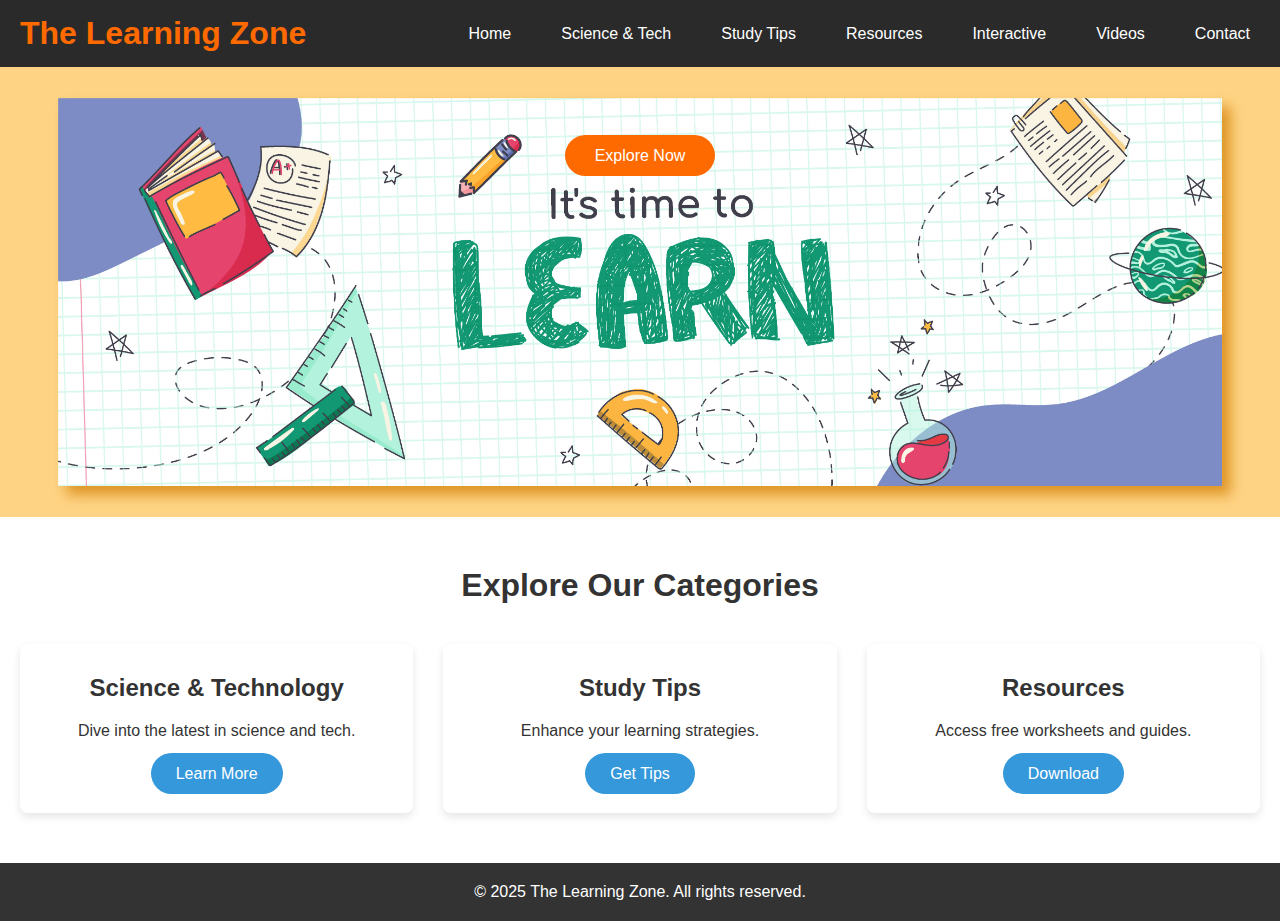
<file: index.html>
<!DOCTYPE html>
<html lang="en">
<head>
    <meta charset="UTF-8">
    <meta name="viewport" content="width=device-width, initial-scale=1.0">
    <title>The Learning Zone - Home</title>
    <link rel="stylesheet" href="CSS/Navbar.css">
    <link rel="stylesheet" href="CSS/Home.css">
</head>
<body>
    <header class="navbar">
        <div class="container">
            <h1 class="logo">The Learning Zone</h1>
            <nav>
                <ul class="nav-links">
                    <li><a href="index.html">Home</a></li>
                    <li><a href="science-tech.html">Science & Tech</a></li>
                    <li><a href="study-tips.html">Study Tips</a></li>
                    <li><a href="resources.html">Resources</a></li>
                    <li><a href="interactive.html">Interactive</a></li>
                    <li><a href="videos.html">Videos</a></li>
                    <li><a href="contact.html">Contact</a></li>
                </ul>
            </nav>
        </div>
    </header>

    <section class="hero" style="background: url('Images/learn.jpg') no-repeat center center/cover; color: #fff; text-align: center; padding: 80px 20px; height: 50vh;">
        <a href="science-tech.html" class="button">Explore Now</a>
    </section>

    <section class="categories">
        <div class="container">
            <h2>Explore Our Categories</h2>
            <div class="category-grid">
                <div class="category-card">
                    <h3>Science & Technology</h3>
                    <p>Dive into the latest in science and tech.</p>
                    <a href="science-tech.html" class="button">Learn More</a>
                </div>
                <div class="category-card">
                    <h3>Study Tips</h3>
                    <p>Enhance your learning strategies.</p>
                    <a href="study-tips.html" class="button">Get Tips</a>
                </div>
                <div class="category-card">
                    <h3>Resources</h3>
                    <p>Access free worksheets and guides.</p>
                    <a href="resources.html" class="button">Download</a>
                </div>
            </div>
        </div>
    </section>

    <footer>
        <div class="container">
            <p>&copy; 2025 The Learning Zone. All rights reserved.</p>
        </div>
    </footer>
</body>
</html>
</file>
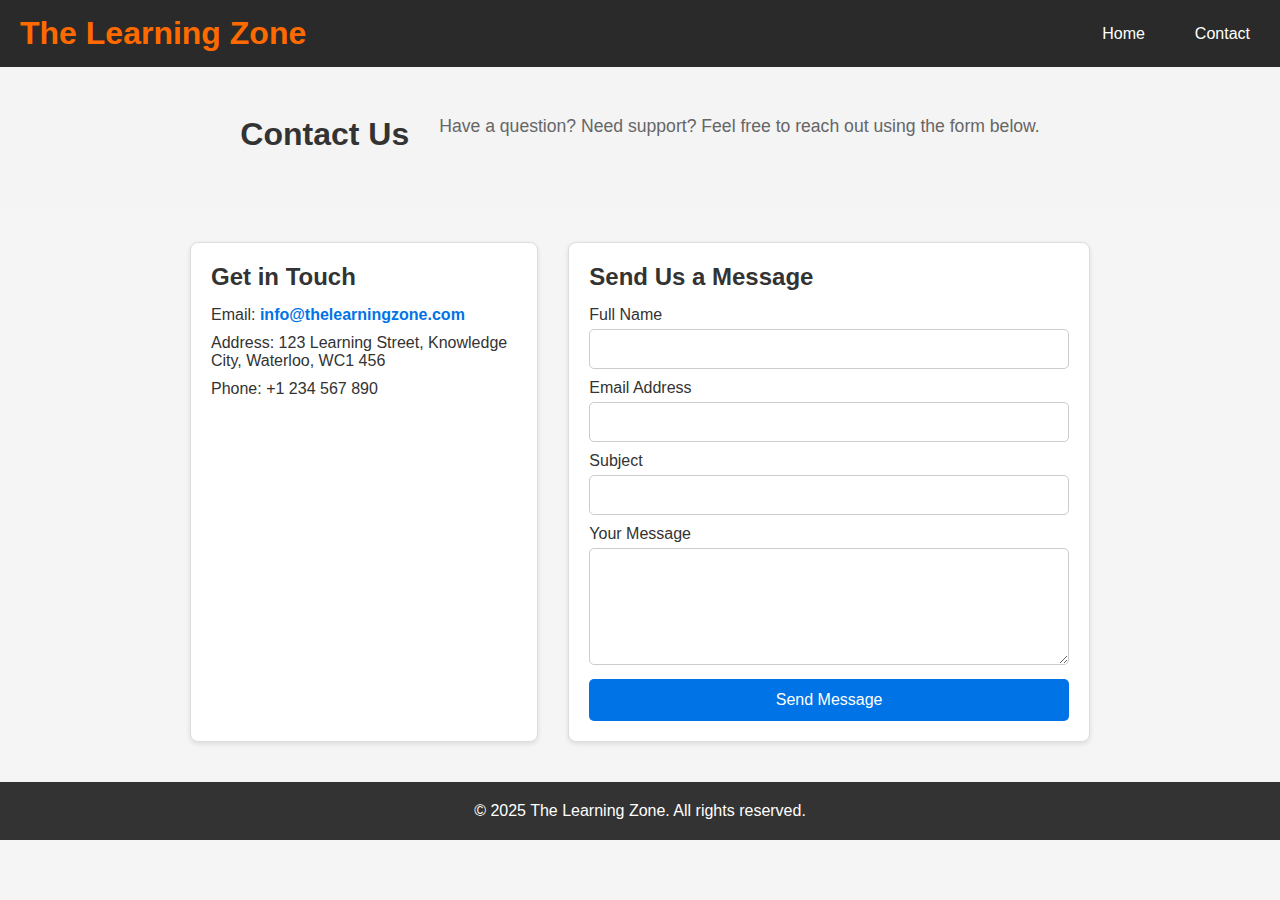
<file: contact.html>
<!DOCTYPE html>
<html lang="en">
<head>
    <meta charset="UTF-8">
    <meta name="viewport" content="width=device-width, initial-scale=1.0">
    <title>Contact Us - The Learning Zone</title>
    <link rel="stylesheet" href="CSS/Navbar.css">
    <link rel="stylesheet" href="CSS/contact.css">
</head>
<body>
    <header class="navbar">
        <div class="container">
            <h1 class="logo">The Learning Zone</h1>
            <nav>
                <ul class="nav-links">
                    <li><a href="index.html">Home</a></li>
                    <li><a href="contact.html">Contact</a></li>
                </ul>
            </nav>
        </div>
    </header>

    <div class="contact-page">  <!-- Added a parent class -->
        <section class="contact-hero">
            <div class="container">
                <h2>Contact Us</h2>
                <p>Have a question? Need support? Feel free to reach out using the form below.</p>
            </div>
        </section>

        <section class="contact-form-section">
            <div class="container">
                <div class="contact-info">
                    <h3>Get in Touch</h3>
                    <p>Email: <a href="mailto:info@thelearningzone.com">info@thelearningzone.com</a></p>
                    <p>Address: 123 Learning Street, Knowledge City, Waterloo, WC1 456</p>
                    <p>Phone: +1 234 567 890</p>
                </div>
                <div class="contact-form">
                    <h3>Send Us a Message</h3>
                    <form action="#" method="POST">
                        <label for="name">Full Name</label>
                        <input type="text" id="name" name="name" required>

                        <label for="email">Email Address</label>
                        <input type="email" id="email" name="email" required>

                        <label for="subject">Subject</label>
                        <input type="text" id="subject" name="subject" required>

                        <label for="message">Your Message</label>
                        <textarea id="message" name="message" rows="5" required></textarea>

                        <button type="submit">Send Message</button>
                    </form>
                </div>
            </div>
        </section>
    </div>
    <footer>
        <div class="container">
            <p>&copy; 2025 The Learning Zone. All rights reserved.</p>
        </div>
    </footer>
</body>
</html>
</file>
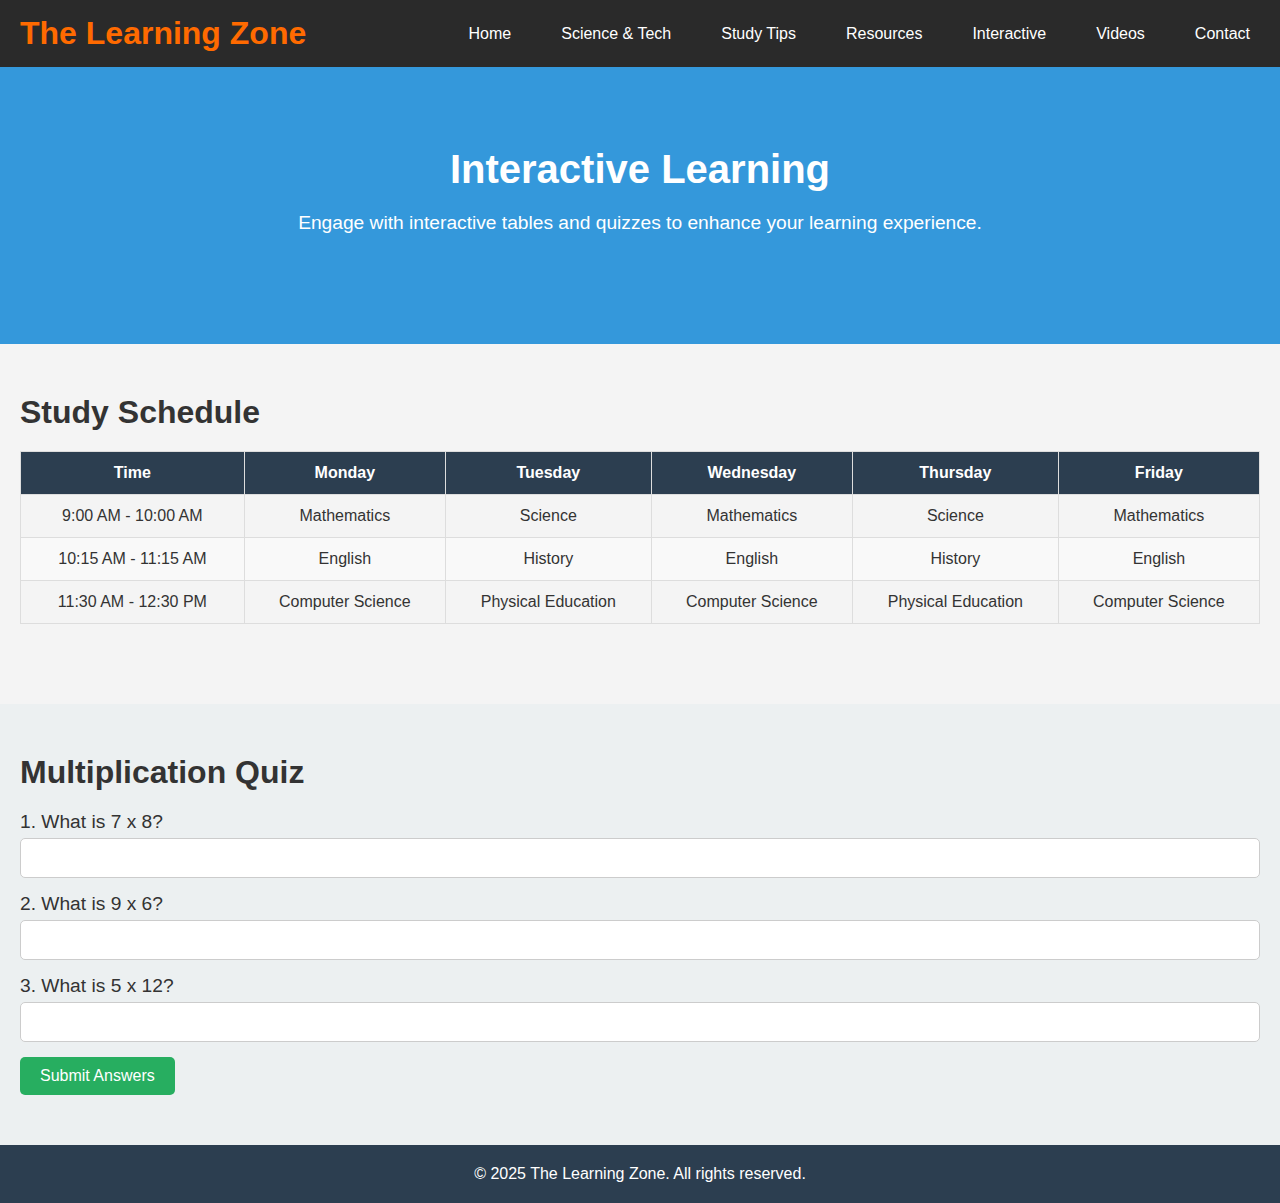
<file: interactive.html>
<!DOCTYPE html>
<html lang="en">
<head>
    <meta charset="UTF-8">
    <meta name="viewport" content="width=device-width, initial-scale=1.0">
    <title>Interactive Learning - The Learning Zone</title>
    <link rel="stylesheet" href="CSS/Navbar.css">
    <link rel="stylesheet" href="CSS/interactive.css">
</head>
<body>
    <header class="navbar">
        <div class="container">
            <h1 class="logo">The Learning Zone</h1>
            <nav>
                <ul class="nav-links">
                    <li><a href="index.html">Home</a></li>
                    <li><a href="science-tech.html">Science & Tech</a></li>
                    <li><a href="study-tips.html">Study Tips</a></li>
                    <li><a href="resources.html">Resources</a></li>
                    <li><a href="interactive.html">Interactive</a></li>
                    <li><a href="videos.html">Videos</a></li>
                    <li><a href="contact.html">Contact</a></li>
                </ul>
            </nav>
        </div>
    </header>

    <section class="hero">
        <div class="container">
            <h2>Interactive Learning</h2>
            <p>Engage with interactive tables and quizzes to enhance your learning experience.</p>
        </div>
    </section>

    <section class="study-schedule">
        <div class="container">
            <h3>Study Schedule</h3>
            <table>
                <thead>
                    <tr>
                        <th>Time</th>
                        <th>Monday</th>
                        <th>Tuesday</th>
                        <th>Wednesday</th>
                        <th>Thursday</th>
                        <th>Friday</th>
                    </tr>
                </thead>
                <tbody>
                    <tr>
                        <td>9:00 AM - 10:00 AM</td>
                        <td>Mathematics</td>
                        <td>Science</td>
                        <td>Mathematics</td>
                        <td>Science</td>
                        <td>Mathematics</td>
                    </tr>
                    <tr>
                        <td>10:15 AM - 11:15 AM</td>
                        <td>English</td>
                        <td>History</td>
                        <td>English</td>
                        <td>History</td>
                        <td>English</td>
                    </tr>
                    <tr>
                        <td>11:30 AM - 12:30 PM</td>
                        <td>Computer Science</td>
                        <td>Physical Education</td>
                        <td>Computer Science</td>
                        <td>Physical Education</td>
                        <td>Computer Science</td>
                    </tr>
                </tbody>
            </table>
        </div>
    </section>

    <section class="quiz-section">
        <div class="container">
            <h3>Multiplication Quiz</h3>
            <form class="quiz-form">
                <div class="quiz-item">
                    <label for="q1">1. What is 7 x 8?</label>
                    <input type="number" id="q1" name="q1">
                </div>
                <div class="quiz-item">
                    <label for="q2">2. What is 9 x 6?</label>
                    <input type="number" id="q2" name="q2">
                </div>
                <div class="quiz-item">
                    <label for="q3">3. What is 5 x 12?</label>
                    <input type="number" id="q3" name="q3">
                </div>
                <button type="submit">Submit Answers</button>
            </form>
        </div>
    </section>

    <footer>
        <div class="container">
            <p>&copy; 2025 The Learning Zone. All rights reserved.</p>
        </div>
    </footer>
</body>
</html>
</file>
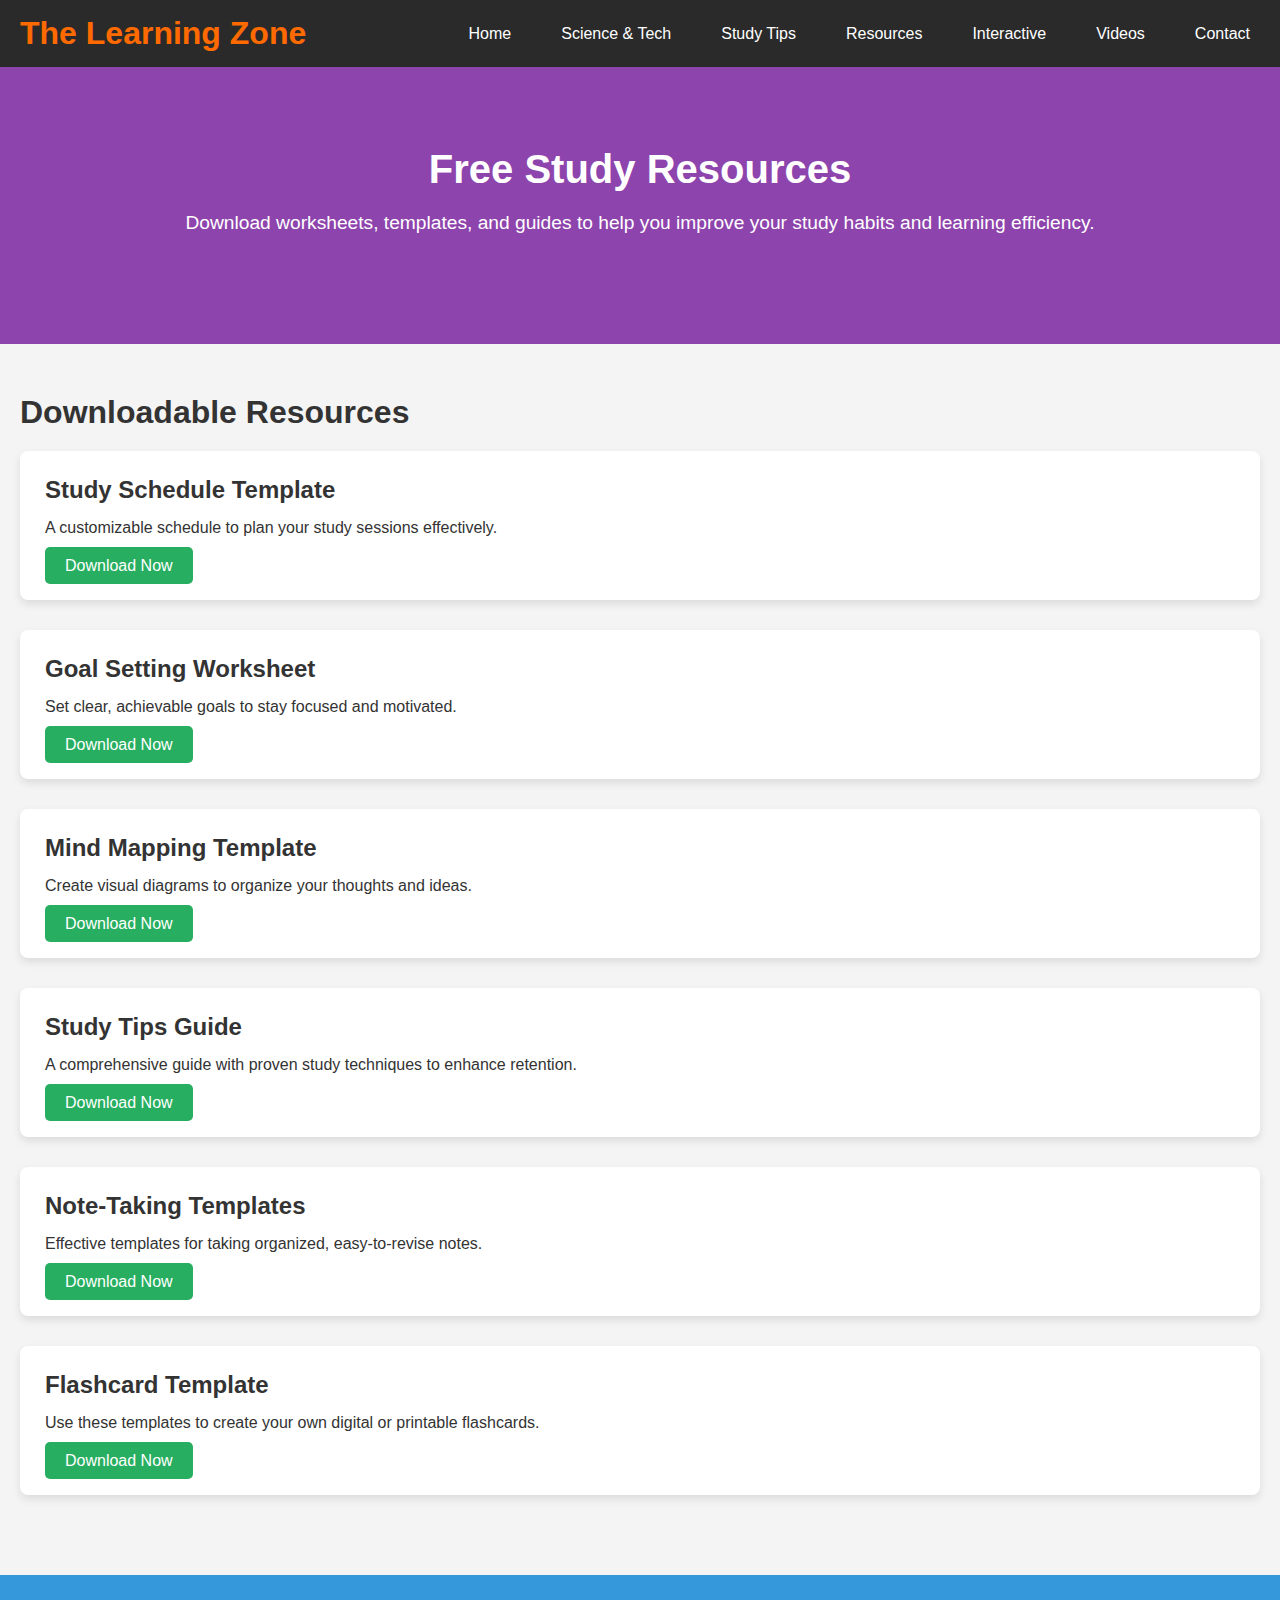
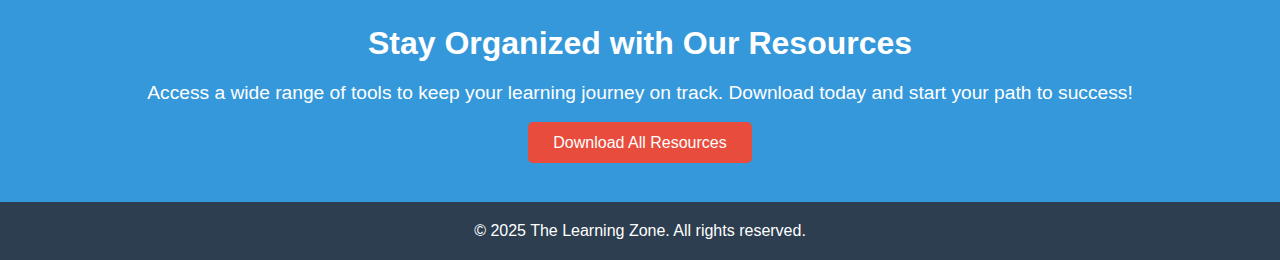
<file: resources.html>
<!DOCTYPE html>
<html lang="en">
<head>
    <meta charset="UTF-8">
    <meta name="viewport" content="width=device-width, initial-scale=1.0">
    <title>Resources & Downloads - The Learning Zone</title>
    <link rel="stylesheet" href="CSS/Navbar.css">
    <link rel="stylesheet" href="CSS/resources.css">
</head>
<body>
    <header class="navbar">
        <div class="container">
            <h1 class="logo">The Learning Zone</h1>
            <nav>
                <ul class="nav-links">
                    <li><a href="index.html">Home</a></li>
                    <li><a href="science-tech.html">Science & Tech</a></li>
                    <li><a href="study-tips.html">Study Tips</a></li>
                    <li><a href="resources.html">Resources</a></li>
                    <li><a href="interactive.html">Interactive</a></li>
                    <li><a href="videos.html">Videos</a></li>
                    <li><a href="contact.html">Contact</a></li>
                </ul>
            </nav>
        </div>
    </header>

    <section class="hero">
        <div class="container">
            <h2>Free Study Resources</h2>
            <p>Download worksheets, templates, and guides to help you improve your study habits and learning efficiency.</p>
        </div>
    </section>

    <section class="resources-list">
        <div class="container">
            <h3>Downloadable Resources</h3>

            <div class="resource-card">
                <h4>Study Schedule Template</h4>
                <p>A customizable schedule to plan your study sessions effectively.</p>
                <a href="PDF/study_planner_pack.pdf" class="download-button" target="_blank">Download Now</a>
            </div>

            <div class="resource-card">
                <h4>Goal Setting Worksheet</h4>
                <p>Set clear, achievable goals to stay focused and motivated.</p>
                <a href="PDF/SMART-Goals-Worksheet-1.pdf" class="download-button" target="_blank">Download Now</a>
            </div>

            <div class="resource-card">
                <h4>Mind Mapping Template</h4>
                <p>Create visual diagrams to organize your thoughts and ideas.</p>
                <a href="PDF/Mind-map-template.pdf" class="download-button" target="_blank">Download Now</a>
            </div>

            <div class="resource-card">
                <h4>Study Tips Guide</h4>
                <p>A comprehensive guide with proven study techniques to enhance retention.</p>
                <a href="PDF/Study-Tips-Guide.pdf" class="download-button" target="_blank">Download Now</a>
            </div>

            <div class="resource-card">
                <h4>Note-Taking Templates</h4>
                <p>Effective templates for taking organized, easy-to-revise notes.</p>
                <a href="https://lib.conestogac.on.ca/assistive-technology/note-taking" class="download-button" target="_blank">Download Now</a>
            </div>

            <div class="resource-card">
                <h4>Flashcard Template</h4>
                <p>Use these templates to create your own digital or printable flashcards.</p>
                <a href="PDF/Flash-Card-Template.pdf" class="download-button" target="_blank">Download Now</a>
            </div>
        </div>
    </section>

    <section class="cta">
        <div class="container">
            <h3>Stay Organized with Our Resources</h3>
            <p>Access a wide range of tools to keep your learning journey on track. Download today and start your path to success!</p>
            <a href="#" class="download-all-button">Download All Resources</a>
        </div>
    </section>

    <footer>
        <div class="container">
            <p>&copy; 2025 The Learning Zone. All rights reserved.</p>
        </div>
    </footer>
</body>
</html>
</file>
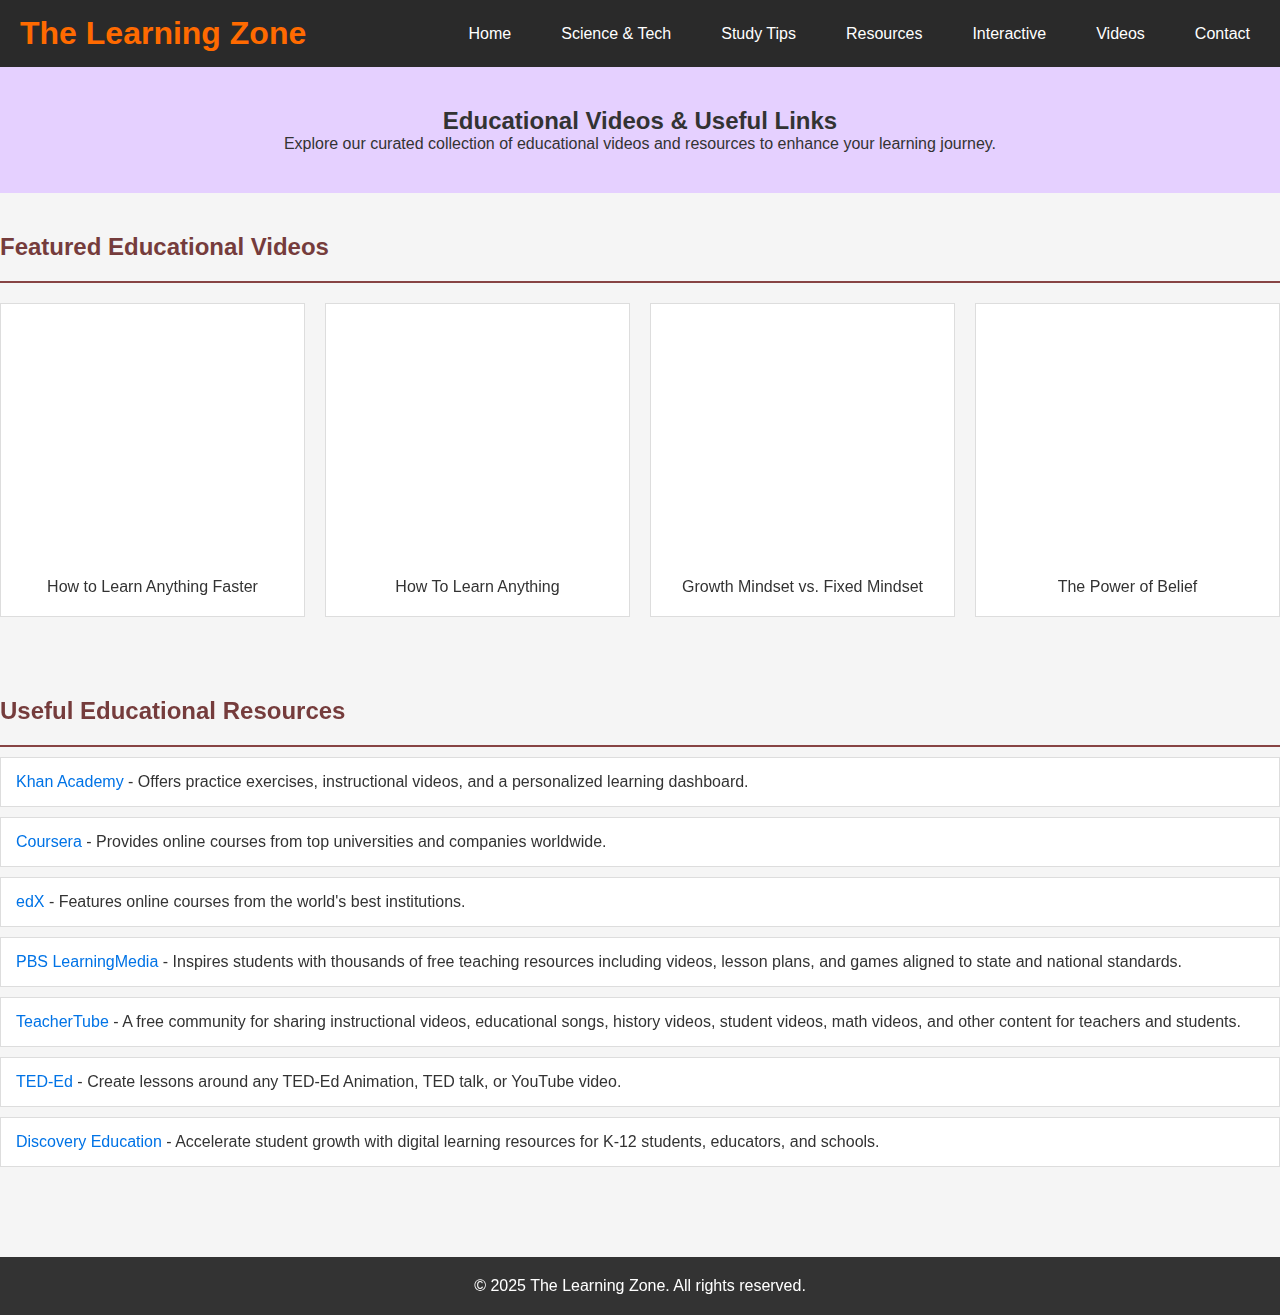
<file: videos.html>
<!DOCTYPE html>
<html lang="en">
<head>
    <meta charset="UTF-8">
    <meta name="viewport" content="width=device-width, initial-scale=1.0">
    <title>Videos & Useful Links - The Learning Zone</title>
    <link rel="stylesheet" href="CSS/Navbar.css">
    <link rel="stylesheet" href="CSS/videos.css">
</head>
<body>
    <header class="navbar">
        <div class="container">
            <h1 class="logo">The Learning Zone</h1>
            <nav>
                <ul class="nav-links">
                    <li><a href="index.html">Home</a></li>
                    <li><a href="science-tech.html">Science & Tech</a></li>
                    <li><a href="study-tips.html">Study Tips</a></li>
                    <li><a href="resources.html">Resources</a></li>
                    <li><a href="interactive.html">Interactive</a></li>
                    <li><a href="videos.html">Videos</a></li>
                    <li><a href="contact.html">Contact</a></li>
                </ul>
            </nav>
        </div>
    </header>

    <section class="hero">
        <div class="container">
            <h2>Educational Videos & Useful Links</h2>
            <p>Explore our curated collection of educational videos and resources to enhance your learning journey.</p>
        </div>
    </section>

    <section class="video-gallery">
        <div class="container">
            <h3 class="line">Featured Educational Videos</h3>
            <div class="video-grid">
                <div class="video-item">
                    <iframe src="https://www.youtube.com/embed/5MgBikgcWnY" title="How to Learn Anything Faster"></iframe>
                    <p>How to Learn Anything Faster</p>
                </div>
                <div class="video-item">
                    <iframe src="https://www.youtube.com/embed/H1mb3ARvSJo" title="The Science of Learning"></iframe>
                    <p>How To Learn Anything</p>
                </div>
                <div class="video-item">
                    <iframe src="https://www.youtube.com/embed/O96fE1E-rf8" title="Growth Mindset vs. Fixed Mindset"></iframe>
                    <p>Growth Mindset vs. Fixed Mindset</p>
                </div>
                <div class="video-item">
                    <iframe src="https://www.youtube.com/embed/IlU-zDU6aQ0" title="The Power of Belief"></iframe>
                    <p>The Power of Belief</p>
                </div>
            </div>
        </div>
    </section>

    <section class="useful-links">
        <div class="container">
            <h3 class="line">Useful Educational Resources</h3>
            <ul>
                <li><a href="https://www.khanacademy.org/" target="_blank">Khan Academy</a> - Offers practice exercises, instructional videos, and a personalized learning dashboard.</li>
                <li><a href="https://www.coursera.org/" target="_blank">Coursera</a> - Provides online courses from top universities and companies worldwide.</li>
                <li><a href="https://www.edx.org/" target="_blank">edX</a> - Features online courses from the world's best institutions.</li>
                <li><a href="https://www.pbslearningmedia.org/" target="_blank">PBS LearningMedia</a> - Inspires students with thousands of free teaching resources including videos, lesson plans, and games aligned to state and national standards.</li>
                <li><a href="https://www.teachertube.com/" target="_blank">TeacherTube</a> - A free community for sharing instructional videos, educational songs, history videos, student videos, math videos, and other content for teachers and students.</li>
                <li><a href="https://ed.ted.com/" target="_blank">TED-Ed</a> - Create lessons around any TED-Ed Animation, TED talk, or YouTube video.</li>
                <li><a href="https://www.discoveryeducation.com/" target="_blank">Discovery Education</a> - Accelerate student growth with digital learning resources for K-12 students, educators, and schools.</li>
            </ul>
        </div>
    </section>

    <footer>
        <div class="container">
            <p>&copy; 2025 The Learning Zone. All rights reserved.</p>
        </div>
    </footer>
</body>
</html>
</file>
<file: CSS/Navbar.css>
* {
    margin: 0;
    padding: 0;
    box-sizing: border-box;
}

body {
    font-family:'Trebuchet MS', 'Lucida Sans Unicode', 'Lucida Grande', 'Lucida Sans', Arial, sans-serif;
    background-color: #f5f5f5;
    color: #333;
}

.navbar {
    background-color: #2a2a2a;
    color: #fff;
    padding: 15px 0;
    box-shadow: 0 2px 4px rgba(0, 0, 0, 0.1);
}

.navbar .container {
    display: flex;
    justify-content: space-between;
    align-items: center;
    padding: 0 20px;
}

.navbar .logo {
    font-size: 2rem;
    font-weight: bold;
    color: #ff6a00;
}

.navbar nav ul {
    list-style: none;
    display: flex;
    gap: 30px;
}

.navbar nav ul li a {
    text-decoration: none;
    color: #fff;
    font-size: 1rem;
    padding: 5px 10px;
    transition: color 0.3s;
}

.navbar nav ul li a:hover {
    color: #ff6a00;
}


footer {
    background-color: #333;
    color: #fff;
    text-align: center;
    padding: 20px 0;
}

footer p {
    margin: 0;
}
</file>
<file: CSS/Home.css>
/* Hero Section */
.hero {
    background-color: #d4eddf;
    padding: 80px 20px;
    height: 100%;
}

.hero h2 {
    font-size: 3rem;
    margin-bottom: 20px;
    font-weight: bold;
}

.hero p {
    font-size: 1.5rem;
    margin-bottom: 30px;
}

.hero .button {
    background-color: #ff6a00;
    color: #fff;
    padding: 12px 30px;
    text-decoration: none;
    border-radius: 50px;
    font-size: 1rem;
    transition: background-color 0.3s;
    margin-top: 20px;
}

.hero .button:hover {
    background-color: #e65c00;
}

/* Categories Section */
.categories {
    padding: 50px 20px;
    background-color: #ffffff;
}

.categories h2 {
    text-align: center;
    font-size: 2rem;
    font-weight: 600;
    margin-bottom: 40px;
}

.category-grid {
    display: flex;
    justify-content: space-between;
    flex-wrap: wrap;
    gap: 20px;
}

.category-card {
    background-color: #fff;
    border-radius: 8px;
    box-shadow: 0 4px 8px rgba(0, 0, 0, 0.1);
    padding: 30px;
    width: calc(33.33% - 20px);
    text-align: center;
    transition: transform 0.3s ease, box-shadow 0.3s ease, background-color 0.3s ease;
}

.category-card:hover {
    transform: translateY(-10px);
    box-shadow: 0 8px 16px rgba(254, 142, 4, 0.1);
}

.category-card h3 {
    font-size: 1.5rem;
    margin-bottom: 20px;
}

.category-card p {
    font-size: 1rem;
    margin-bottom: 25px;
}

.category-card .button {
    background-color: #3498db;
    color: #fff;
    padding: 12px 25px;
    text-decoration: none;
    border-radius: 50px;
    font-size: 1rem;
    transition: background-color 0.3s;
}

.category-card .button:hover {
    background-color: #c8a66b;
}


/* Responsive Design */
@media (max-width: 1200px) {
    .category-card {
        width: calc(50% - 20px);
    }
}

@media (max-width: 768px) {
    .navbar .container {
        flex-direction: column;
        align-items: flex-start;
    }

    .navbar nav ul {
        flex-direction: column;
        gap: 15px;
        margin-top: 10px;
    }

    .categories .category-grid {
        flex-direction: column;
        align-items: center;
    }

    .category-card {
        width: 100%;
        max-width: 400px;
        margin: 20px 0;
    }

    .hero h2 {
        font-size: 2rem;
    }

    .hero p {
        font-size: 1.2rem;
    }

    .hero .button {
        font-size: 1.2rem;
        padding: 12px 25px;
    }
}
</file>
<file: CSS/contact.css>
/* Contact Page Specific Styles */
.contact-page {
    background-color: #f5f5f5;
}

/* Hero Section */
.contact-page .contact-hero {
    background-color: #f4f4f4;
    padding: 40px 0;
    text-align: center;
}

.contact-page .contact-hero h2 {
    font-size: 2rem;
    color: #333;
}

.contact-page .contact-hero p {
    font-size: 1.1rem;
    color: #666;
}

.contact-hero {
    background-color: #8f3939;
    height: 15vh; 
    display: grid;
    place-items: center; /* Centers content both ways */
    text-align: center;
    padding: 20px;
}


/* Contact Form Section */
.contact-page .contact-form-section {
    padding: 40px 0;
    display: flex;
    justify-content: center;
    align-items: center;
}

.contact-page .container {
    display: flex;
    max-width: 900px;
    gap: 30px;
}

/* Contact Info */
.contact-page .contact-info {
    width: 40%;
    background-color: #fff;
    padding: 20px;
    border: 1px solid #ddd;
    box-shadow: 0px 2px 5px rgba(0, 0, 0, 0.1);
    border-radius: 8px;
}

.contact-page .contact-info h3 {
    font-size: 1.5rem;
    margin-bottom: 15px;
}

.contact-page .contact-info p {
    font-size: 1rem;
    margin: 10px 0;
}

.contact-page .contact-info a {
    color: #0073e6;
    text-decoration: none;
    font-weight: bold;
}

.contact-page .contact-info a:hover {
    text-decoration: underline;
}

/* Contact Form */
.contact-page .contact-form {
    width: 60%;
    background-color: #fff;
    padding: 20px;
    border: 1px solid #ddd;
    box-shadow: 0px 2px 5px rgba(0, 0, 0, 0.1);
    border-radius: 8px;
}

.contact-page .contact-form h3 {
    font-size: 1.5rem;
    margin-bottom: 15px;
}

.contact-page .contact-form label {
    display: block;
    font-size: 1rem;
    margin: 10px 0 5px;
}

.contact-page .contact-form input, 
.contact-page .contact-form textarea {
    width: 100%;
    padding: 10px;
    border: 1px solid #ccc;
    border-radius: 5px;
    font-size: 1rem;
}

.contact-page .contact-form button {
    width: 100%;
    padding: 12px;
    background-color: #0073e6;
    border: none;
    color: white;
    font-size: 1rem;
    cursor: pointer;
    border-radius: 5px;
    margin-top: 10px;
}

.contact-page .contact-form button:hover {
    background-color: #005bb5;
}

/* Footer */
.contact-page footer {
    background-color: #333;
    color: #fff;
    text-align: center;
    padding: 20px 0;
    margin-top: 40px;
}

.contact-page footer p {
    margin: 0;
}
</file>
<file: CSS/interactive.css>
/* Interactive Page Specific Styles */

.hero {
    background-color: #3498db;
    color: #fff;
    text-align: center;
    padding: 80px 20px;
}

.hero h2 {
    font-size: 2.5rem;
    margin-bottom: 20px;
}

.hero p {
    font-size: 1.2rem;
    margin-bottom: 30px;
}

.study-schedule {
    background-color: #f4f4f4;
    padding: 50px 20px;
}

.study-schedule h3 {
    font-size: 2rem;
    margin-bottom: 20px;
}

table {
    width: 100%;
    border-collapse: collapse;
    margin-bottom: 30px;
}

th, td {
    border: 1px solid #ddd;
    padding: 12px;
    text-align: center;
}

th {
    background-color: #2c3e50;
    color: #fff;
}

tr:nth-child(even) {
    background-color: #f9f9f9;
}

.quiz-section {
    background-color: #ecf0f1;
    padding: 50px 20px;
}

.quiz-section h3 {
    font-size: 2rem;
    margin-bottom: 20px;
}

.quiz-form {
    display: flex;
    flex-direction: column;
    gap: 15px;
}

.quiz-item {
    display: flex;
    flex-direction: column;
}

.quiz-item label {
    font-size: 1.2rem;
    margin-bottom: 5px;
}

.quiz-item input {
    padding: 10px;
    font-size: 1rem;
    border: 1px solid #ccc;
    border-radius: 5px;
}

.quiz-form button {
    align-self: flex-start;
    background-color: #27ae60;
    color: #fff;
    padding: 10px 20px;
    font-size: 1rem;
    border: none;
    border-radius: 5px;
    cursor: pointer;
    transition: background-color 0.3s ease;
}

.quiz-form button:hover {
    background-color: #2ecc71;
}

footer {
    background-color: #2c3e50;
    color: #fff;
    text-align: center;
    padding: 20px;
}
</file>
<file: CSS/resources.css>
/* Resources Page Specific Styles */

.hero {
    background-color: #8e44ad;
    color: #fff;
    text-align: center;
    padding: 80px 20px;
}

.hero h2 {
    font-size: 2.5rem;
    margin-bottom: 20px;
}

.hero p {
    font-size: 1.2rem;
    margin-bottom: 30px;
}

.resources-list {
    background-color: #f4f4f4;
    padding: 50px 20px;
}

.resources-list h3 {
    font-size: 2rem;
    margin-bottom: 20px;
}

.resource-card {
    background-color: #fff;
    padding: 25px;
    border-radius: 8px;
    box-shadow: 0 4px 8px rgba(0, 0, 0, 0.1);
    margin-bottom: 30px;
    transition: transform 0.3s ease;
}

.resource-card:hover {
    transform: translateY(-10px);
}

.resource-card h4 {
    font-size: 1.5rem;
    margin-bottom: 15px;
}

.resource-card p {
    font-size: 1rem;
    margin-bottom: 20px;
}

.download-button {
    background-color: #27ae60;
    color: #fff;
    padding: 10px 20px;
    text-decoration: none;
    border-radius: 5px;
    transition: background-color 0.3s ease;
}

.download-button:hover {
    background-color: #2ecc71;
}

.cta {
    background-color: #3498db;
    text-align: center;
    padding: 50px 20px;
}

.cta h3 {
    font-size: 2rem;
    color: #fff;
    margin-bottom: 20px;
}

.cta p {
    font-size: 1.2rem;
    color: #fff;
    margin-bottom: 30px;
}

.download-all-button {
    background-color: #e74c3c;
    color: #fff;
    padding: 12px 25px;
    text-decoration: none;
    border-radius: 5px;
    transition: background-color 0.3s ease;
}

.download-all-button:hover {
    background-color: #c0392b;
}

footer {
    background-color: #2c3e50;
    color: #fff;
    text-align: center;
    padding: 20px;
}
</file>
<file: CSS/videos.css>
/* videos.css */

.hero {
    background-color: #e5d0ff;
    padding: 40px 0;
    text-align: center;
}

.line {
    font-size: 24px;
    color: #753c3c;
    margin-bottom: 10px;
    border-bottom: 2px solid #874444;
    padding-bottom: 20px;
}

.video-gallery {
    padding: 40px 0;
}

.video-grid {
    display: grid;
    grid-template-columns: repeat(auto-fit, minmax(300px, 1fr));
    gap: 20px;
    padding-top: 10px;
}

.video-item {
    background-color: #fff;
    border: 1px solid #ddd;
    padding: 20px;
    text-align: center;
}

.video-item iframe {
    width: 100%;
    height: 250px;
    border: none;
}

.useful-links {
    padding: 40px 0;
}

.useful-links ul {
    list-style: none;
    padding: 0;
}

.useful-links li {
    background-color: #fff;
    border: 1px solid #ddd;
    margin-bottom: 10px;
    padding: 15px;
}

.useful-links a {
    color: #0073e6;
    text-decoration: none;
}

.useful-links a:hover {
    text-decoration: underline;
}

footer {
    background-color: #333;
    color: #fff;
    text-align: center;
    padding: 20px 0;
    margin-top: 40px;
}
</file>
